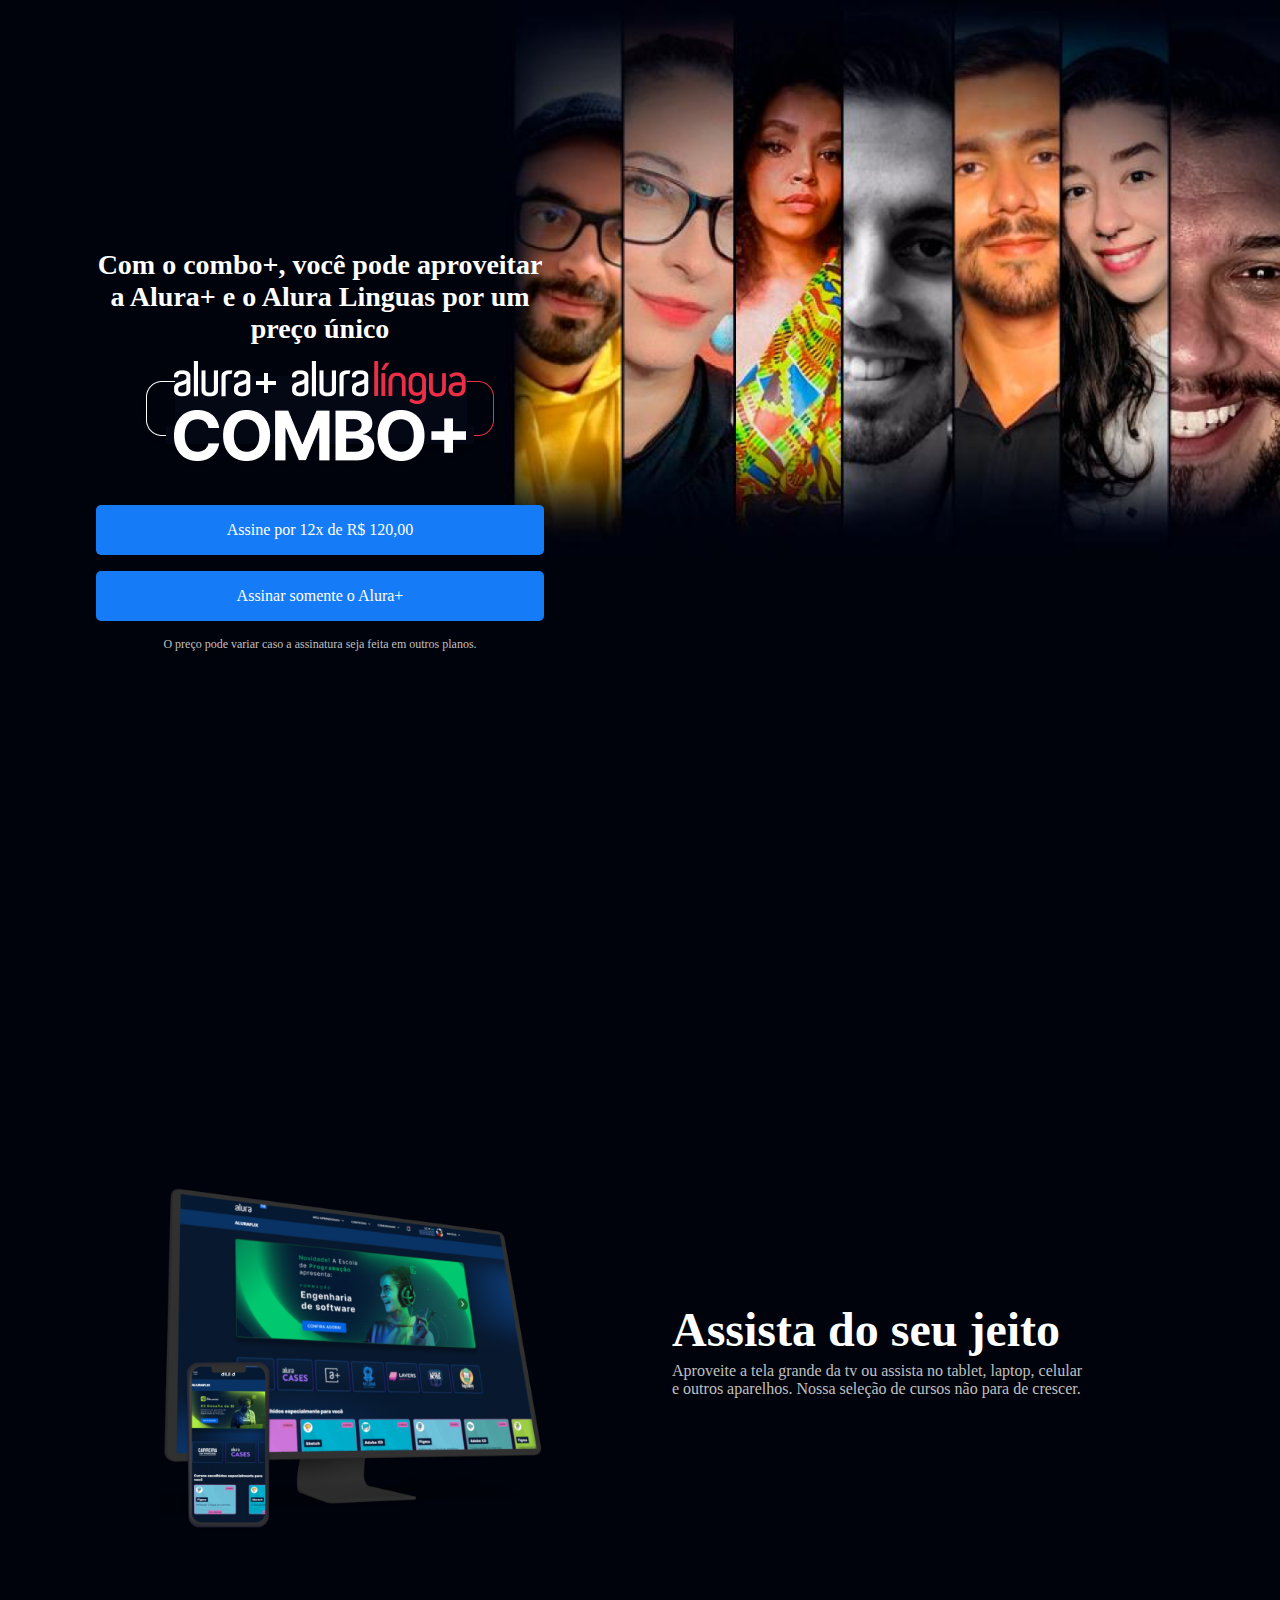
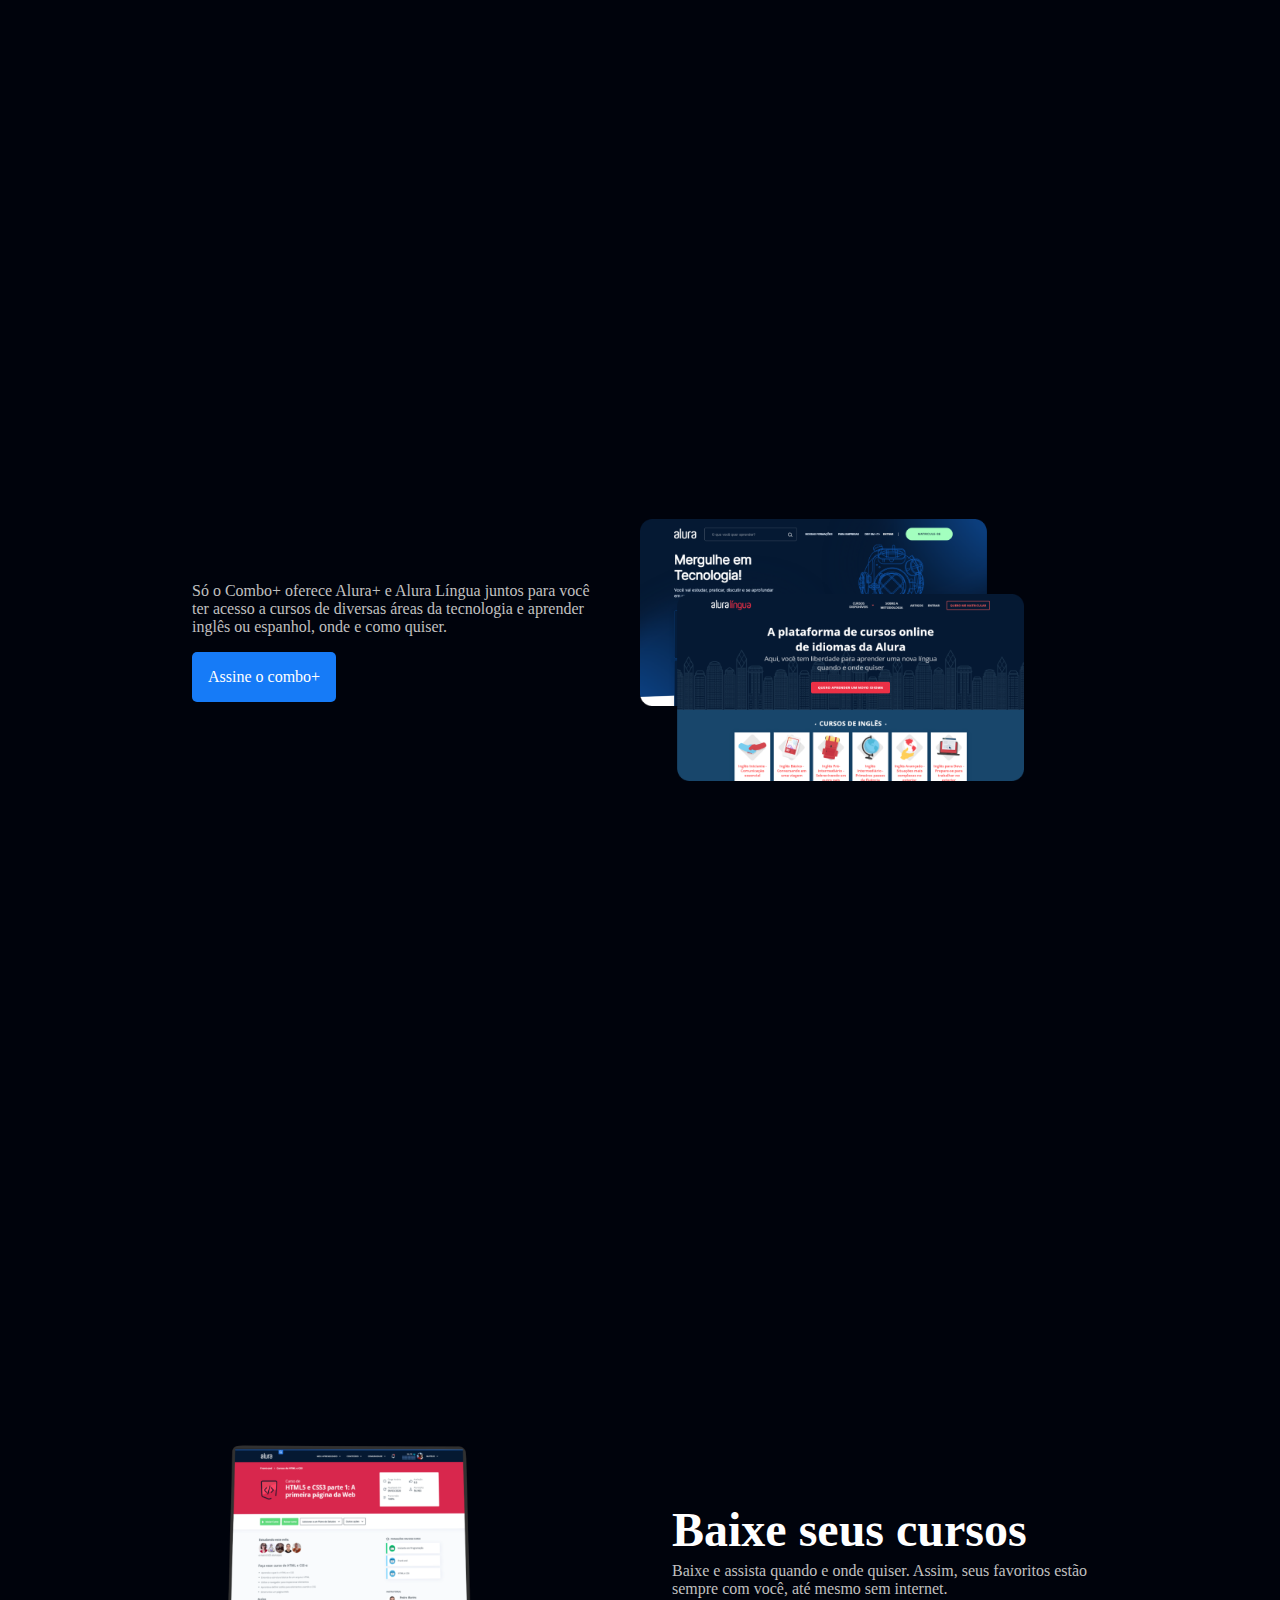
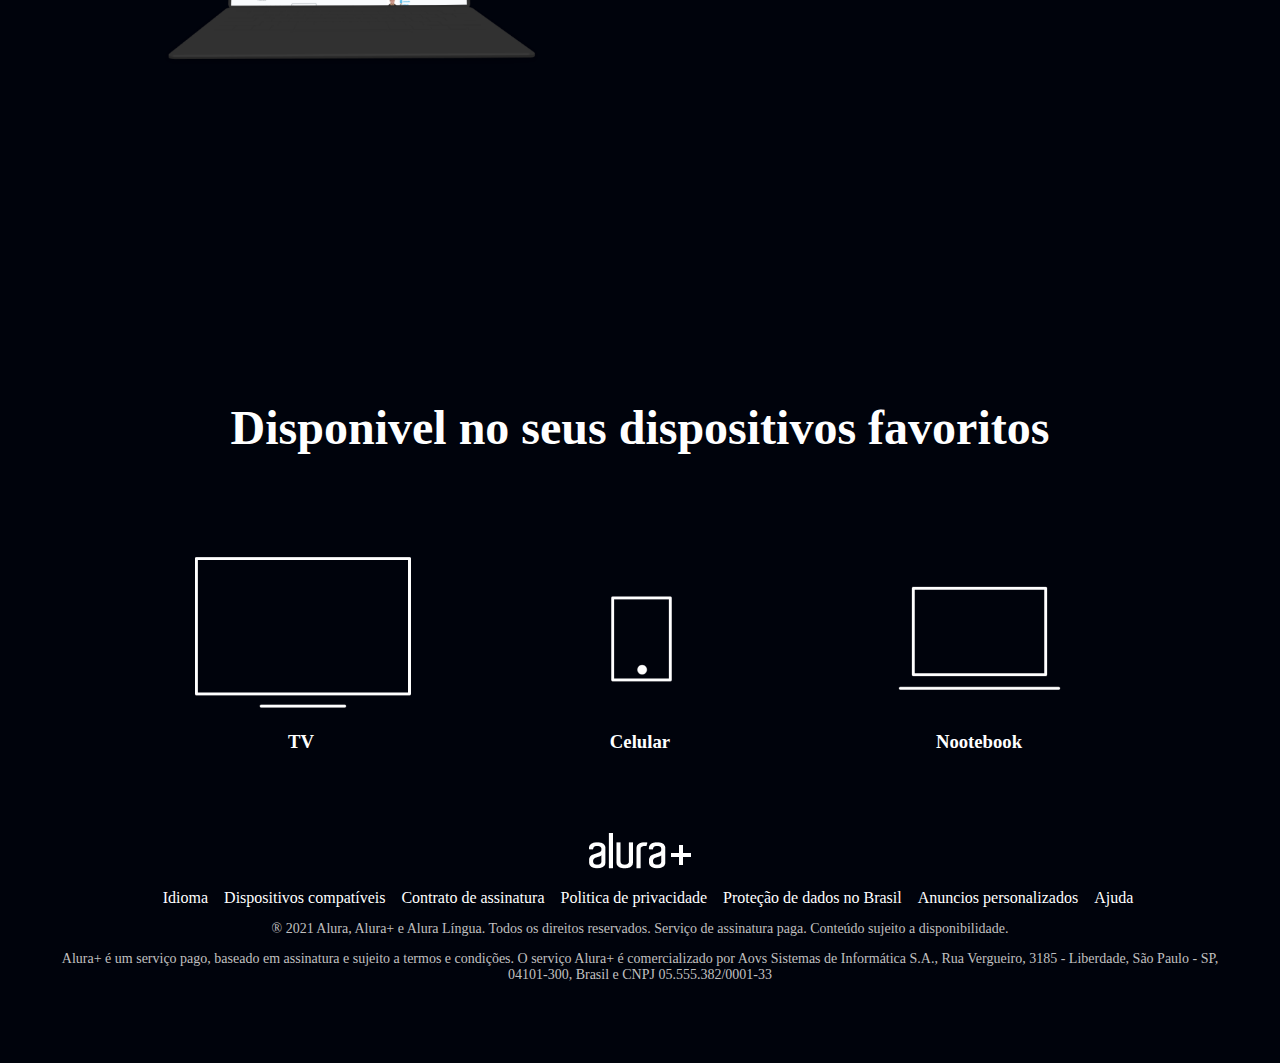
<file: index.html>
<!DOCTYPE html>
<html lang="pt-br">
<head>
    <meta charset="UTF-8">
    <meta http-equiv="X-UA-Compatible" content="IE=edge">
    <meta name="viewport" content="width=device-width, initial-scale=1.0">
    <title>Alura Plus Lele</title>
    <link rel="stylesheet" href="style.css">
</head>
<body>
    <section class="principal container">
        <div class="container__caixa">
        <h1 class="container__titulo"> Com o combo+, você pode aproveitar a Alura+ e o Alura Linguas por um preço único</h1>
        <img src="img/Combo.png" alt="Imagem do combo alura" class="container__imagem">
        <a href="www.alura.com.br" class="container__botao"> Assine por 12x de R$ 120,00 </a>
        <a href="www.alura.com.br" class="container__botao botaodois"> Assinar somente o Alura+</a>
        <p class="container_botaoaviso">O preço pode variar caso a assinatura seja feita em outros planos.</p>
     </div>
   </section>

    <!-- segunda seção assista do seu jeito -->
    <section class="container secundario">
        <img src="img/Plataformas.png" alt="Plataformas" class="secundario__imagem">
        <div class="container__descricao">
            <h2 class="descricao__titulo"> Assista do seu jeito</h2>
            <p class="descricao__texto"> Aproveite a tela grande da tv ou assista no tablet, laptop, celular e outros aparelhos. Nossa seleção de cursos não para de crescer. </p>
        </div>
    </section>

    <!-- terceira seção: seção telas  -->
<section class="container secundario">
    <div class="container__descricao">
        <p class="descricao__texto">
            Só o Combo+ oferece Alura+ e Alura Língua juntos para você ter acesso a cursos de diversas áreas da
            tecnologia e aprender inglês ou espanhol, onde e como quiser.
        </p>
        <a href="#" class="container__botao secundario__botao"> Assine o combo+</a>
    </div>
    <img src="img/telas.png" alt="diferentes telas" class="secundario__imagem">
</section>

<!--Quarta seção: Baixe seus cursos-->

<section class="container secundario">
<img src="img/Notebook.png" alt="Notebook com a pagina do curso"
class="secundario__imagem">
<div class="container__descricao">
    <h2 class="descricao__titulo"> Baixe seus cursos </h2>
    <p class="descricao__texto">Baixe e assista quando e onde quiser. Assim, seus favoritos estão sempre com você, até mesmo sem internet.</p>
    
</div>

</section >

<!--Quinta seção: Dispositivos-->

<section class="dispositivos">
    <h2 class="dispositivos__titulo"> Disponivel no seus dispositivos favoritos</h2>
    <ul class="dispositivos__lista">
        <li>    
            <img src="img/tv.png" alt="Imagem de televisão">
            <h3>TV</h3>
        </li>        

        <li>    
            <img src="img/celular.png" alt="Imagem de celular">
            <h3>Celular</h3>
        </li>   

        <li>    
            <img src="img/computador.png" alt="Imagem de Nootebook">
            <h3> Nootebook</h3>
        </li>   

           </ul>
</section>

<!--Sexta seção: rodapé-->

<footer class="rodape">
    <img src="img/Logo.png" alt="Alura+" class="rodape__logo">
    <ul class="rodape__lista">
        <li class="lista__link">
            <a href="#">Idioma</a>
        </li>
        <li class="lista__link">
            <a href="#">Dispositivos compatíveis</a>
        </li>
        <li class="lista__link">
            <a href="#">Contrato de assinatura</a>
        </li>
        <li class="lista__link">
            <a href="#">Politica de privacidade</a>
        </li>
        <li class="lista__link">
            <a href="#">Proteção de dados no Brasil</a>
        </li>
        <li class="lista__link">
            <a href="#">Anuncios personalizados</a>
        </li>
        <li class="lista__link">
            <a href="#">Ajuda</a>
        </li>
    </ul>
    <p class="rodape__texto">® 2021 Alura, Alura+ e Alura Língua. Todos os direitos reservados. Serviço de
        assinatura paga. Conteúdo sujeito a disponibilidade.</p>
    <p class="rodape__texto">Alura+ é um serviço pago, baseado em assinatura e sujeito a termos e condições. O
        serviço Alura+ é comercializado por Aovs Sistemas de Informática S.A., Rua Vergueiro, 3185 - Liberdade, São
        Paulo - SP, 04101-300, Brasil e CNPJ 05.555.382/0001-33</p>
</footer>
    
</body>
</html>
</file>
<file: style.css>
:root {
    --branco-principal: #FFFFFF;
    --cinza-secundario: #C0C0C0;
    --botao-azul: #167BF7;
    --cor-de-fundo: #00030C;
}
body {
    background-color: var(--cor-de-fundo);
    color: var(--branco-principal);
    font-family: var(--fonte-principal);
    font-size: 16px;
    font-weight: 400;
}

* {
    margin: 0;
    padding: 0;
}
/* principal */

.principal {
  background-image: url("img/Background.png");
  background-repeat: no-repeat;
  background-size: contain;
  align-items: center;
  text-align: center;
}

*{
    margin: 0;
    padding: 0;
}

.principal {
    background-image: url("img/Background.png");
    background-repeat: no-repeat;
    background-size: contain;
    align-items: center;
    text-align: center;
}

.container {
    height: 100vh;
    display: grid;
    grid-template-columns: 50% 50%;
}

.container__botao {
    background-color: var(--botao-azul);
    border-radius: 5px;
    padding: 1em;
    color: var(--branco-principal);
    display: block;
    text-decoration: none;
    margin-bottom: 1em;
}

.container__botaodois {
    background-color: transparent;
    border: 2px solid var(--branco-principal);
}

.container_botaoaviso {
    font-size: 12px;
    color: var(--cinza-secundario);
}

.container__titulo {
    font-size: 28px;
    font-weight: 700;
}

.container__imagem {
    margin: 1em 0 2em 0;
}

.container__caixa {
    margin: 0 6em;
}


/*secundario*/
.secundario__imagem {
    width: 80%;
}

.secundario {
    align-items: center;
    margin: 0 10em;
}

.descricao__titulo{
    font-weight: 700;
    font-size: 48px;
    color: var(--branco-principal);
    margin-bottom: 0.1em;
}

.descricao__texto{
    color: var(--cinza-secundario);
}

.secundario__botao {
    display: inline-block;
    margin-top: 1em;
}

.container__descricao {
    padding: 2em;
}

/*
Seção dispositivos*/

.dispositivos__lista {
    display: flex;
    justify-content: center;
    list-style-type: none;
    margin: 5em 0; 
}

.dispositivos {
    text-align: center;
}

.dispositivos__titulo {
    font-size: 48px;
color: var(--branco-principal);
}

.lista__item {
    font-size: 32px;
    color: var(--branco-principal);
}

/* seção rodapé*/

.rodape {
    text-align: center;
    margin: 5em 3em;
}

.rodape__lista {
    display: flex;
    justify-content: center;
    list-style: none;
    margin-top: 1em;
}

.lista__link a{
    text-decoration: none;
    color: var(--branco-principal);
    margin-left: 1em; 
}

.rodape__texto {
    margin: 1em 0;
    color: var(--cinza-secundario);
    font-size: 14px;  
}

.lista__link a:hover {
    color: var(--botao-azul);

}

.lista__link a:active {
    color: purple;
}

.container__botao:hover {
    background-color: var(--botao-azul);
    color: var(--cor-de-fundo);
}
</file>
